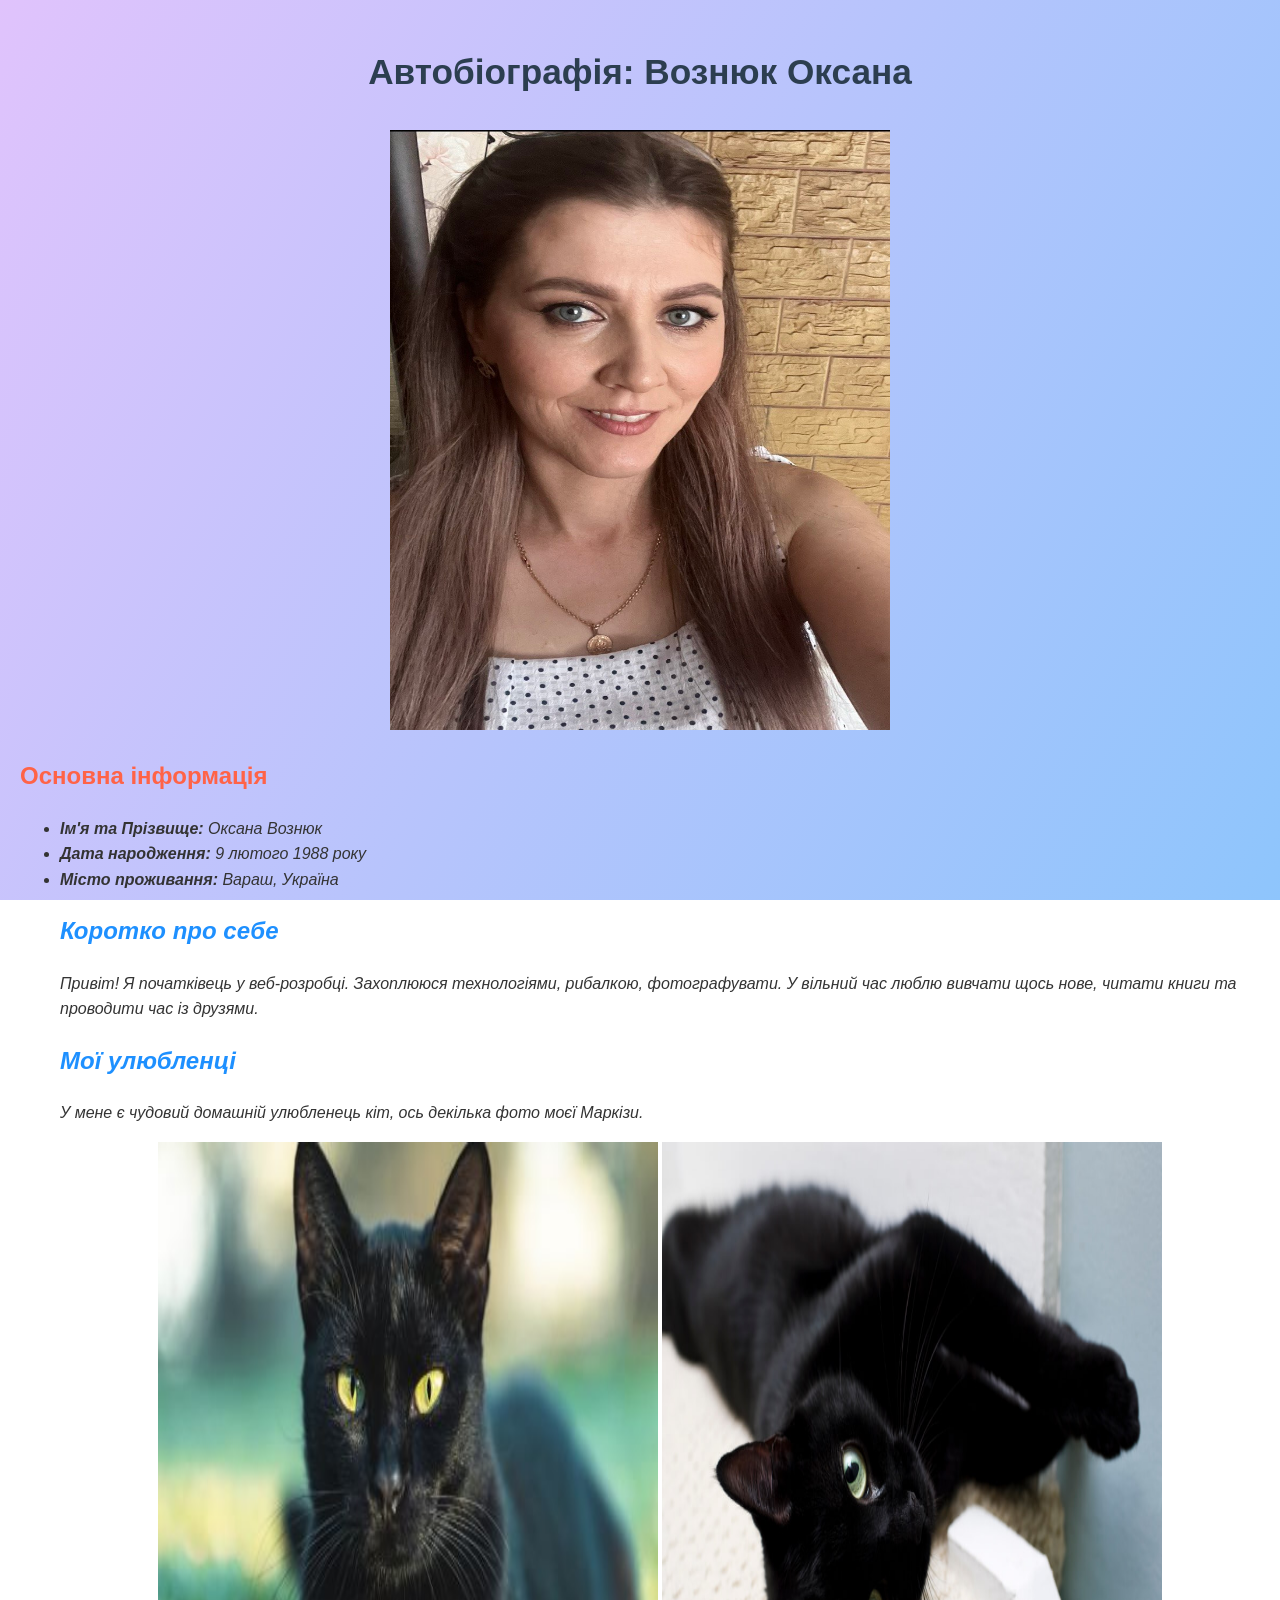
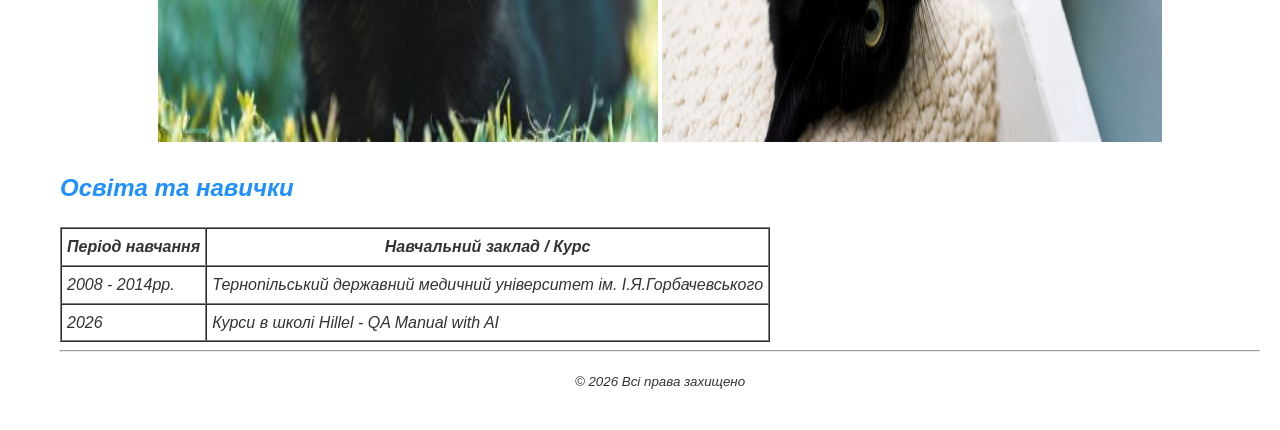
<file: index.html>
<!DOCTYPE html>
 <html>
 <head>
   <title>Про мене - Оксана Вознюк</title>
   <link rel="stylesheet" href="style/style.css">
   </head>
 <body>

 <h1 style="text-align:center;"> Автобіографія: Вознюк Оксана</h1>
  <p align="center">
 <img src="photo/photo_2026-06-26_11-52-06.jpg"Girl in a jacket" width="500" height="600">
 <h2 style="color:Tomato;">Основна інформація</h2>
    <ul>
	 <li><i><b>Ім'я та Прізвище:</b> Оксана Вознюк</li>
        <li><b>Дата народження:</b> 9 лютого 1988 року</li>
        <li><b>Місто проживання:</b> Вараш, Україна</li>
  <h2 style="color:DodgerBlue;">Коротко про себе</h2>
    <p>
        Привіт! Я початківець у веб-розробці. Захоплююся технологіями, рибалкою, фотографувати.
        У вільний час люблю вивчати щось нове, читати книги та проводити час із друзями.
    </p>
	<h2 style="color:DodgerBlue;">Мої улюбленці</h2>
    <p>
	У мене є чудовий домашній улюбленець кіт, ось декілька фото моєї Маркізи.
	<p align="center">
 <img src="photo/30967_0f220945b228b231be93a8355ef2cccb_480x270.jpg"Girl in a jacket" width="500" height="600">
  <img src="photo/7-Awesome-Black-Cat-Breeds-Youll-Want-to-Take-Home1.jpg"Girl in a jacket" width="500" height="600">
    <h2 style="color:DodgerBlue;">Освіта та навички</h2>
    <table border="1" cellpadding="5" cellspacing="0">
        <tr>
            <th>Період навчання</th>
            <th>Навчальний заклад / Курс</th>
        </tr>
        <tr>
            <td>2008 - 2014рр.</td>
            <td>Тернопільський державний медичний університет ім. І.Я.Горбачевського</td>
    </tr>
        <tr>
            <td>2026</td>
            <td>Курси в школі Hillel - QA Manual with AI</td>
        </tr>
    </table>

    <hr>
    <p align="center"><small>&copy; 2026 Всі права захищено</small></p></p>
 </body>
 </html>
</file>
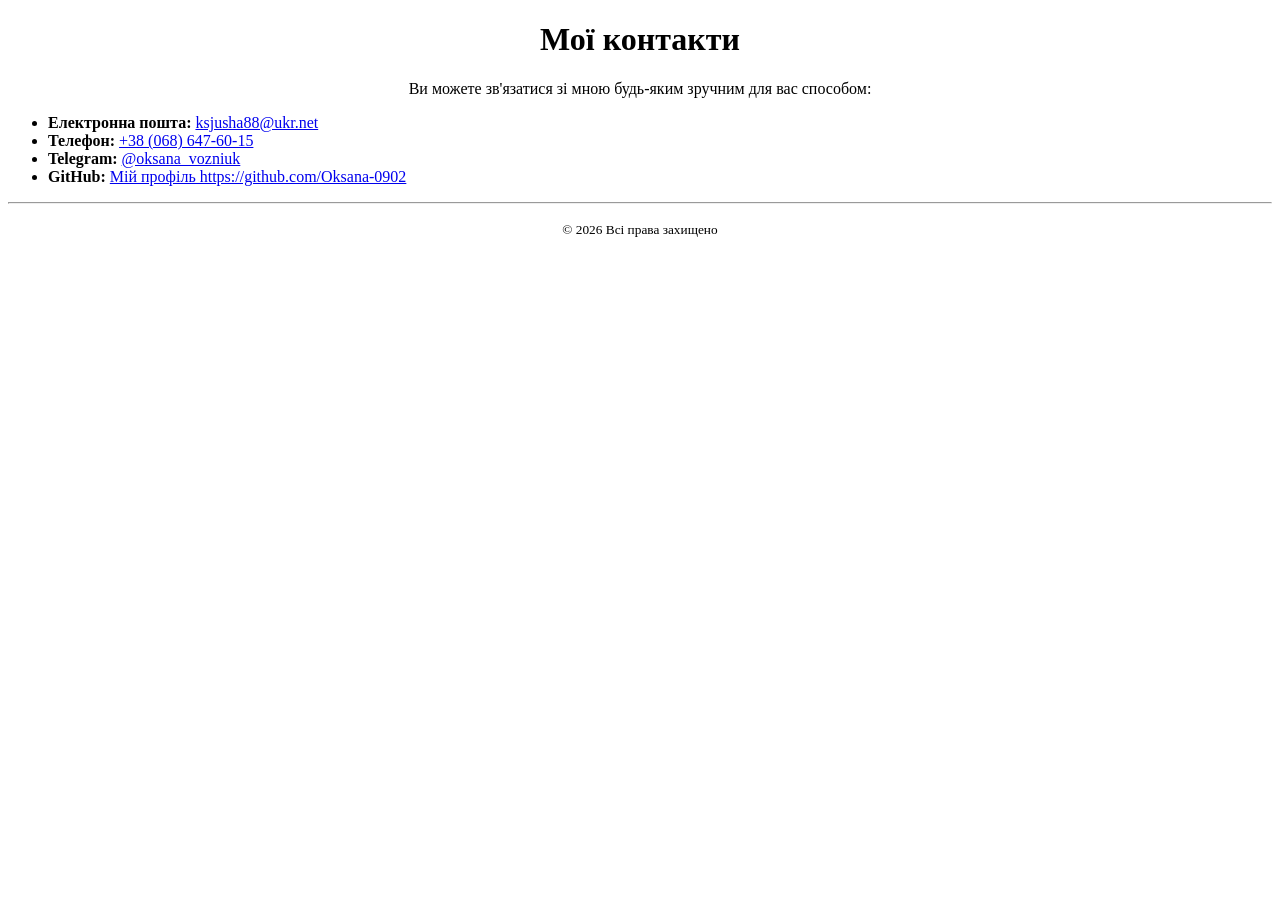
<file: pages/contact.html>
<!DOCTYPE html>
<html lang="uk">
<head>
    <meta charset="UTF-8">
    <title>Зворотній зв'явок — Контакти</title>
</head>
<body>

 

    <h1 align="center">Мої контакти</h1>
    <p align="center">Ви можете зв'язатися зі мною будь-яким зручним для вас способом:</p>

    <!-- Список контактів з посиланнями -->
    <ul>
        <li><b>Електронна пошта:</b> <a href="mailto:example@email.com">ksjusha88@ukr.net</a></li>
          <li><b>Телефон:</b> <a href="tel:+380000000000">+38 (068) 647-60-15</a></li>
        <li><b>Telegram:</b> <a href="https://t.me" target="_blank">@oksana_vozniuk</a></li>
        <li><b>GitHub:</b> <a href="https://github.com" target="_blank">Мій профіль https://github.com/Oksana-0902</a></li>
    </ul>

    <hr>
    <p align="center"><small>&copy; 2026 Всі права захищено</small></p>

</body>
</html>
</file>
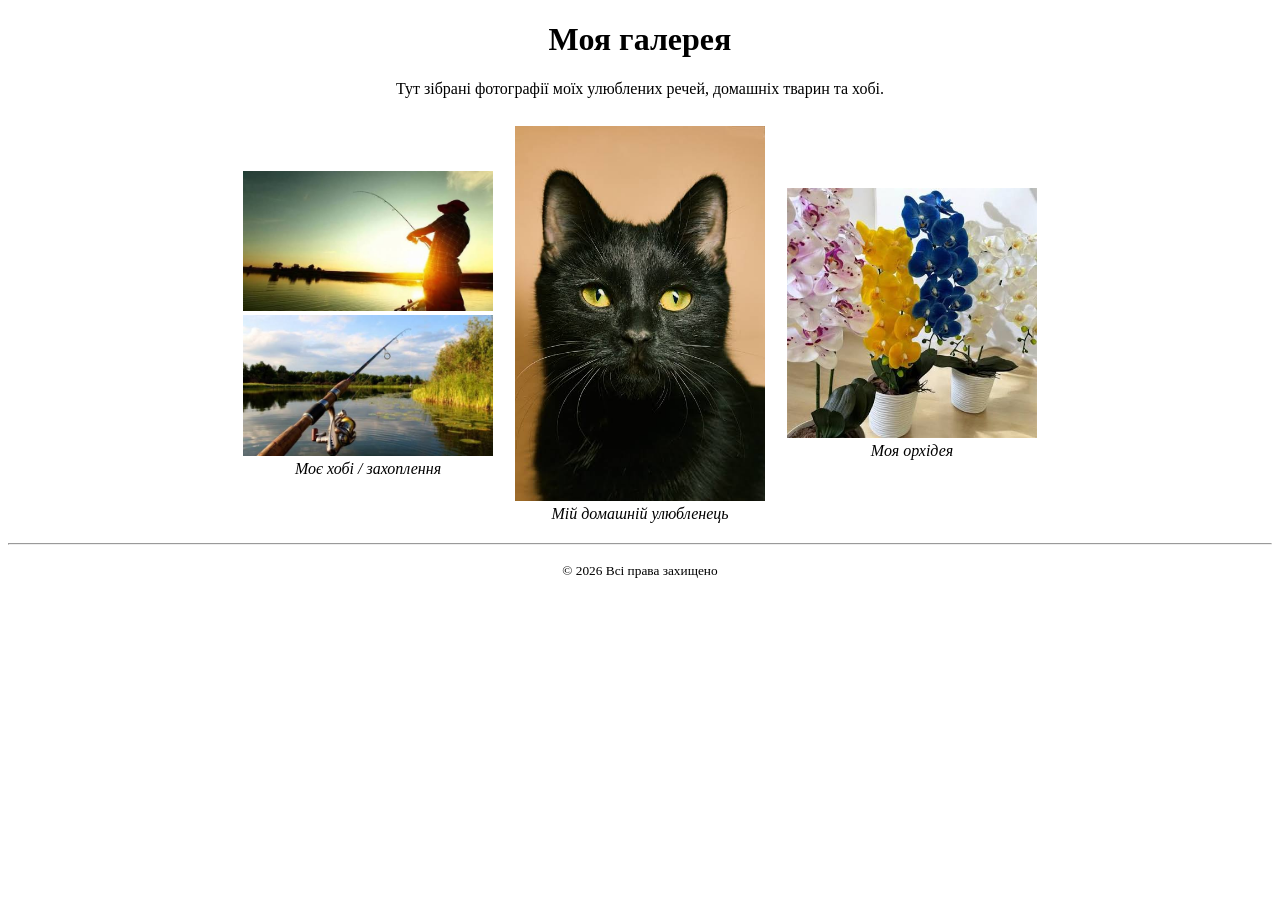
<file: pages/gallery.html>
<!DOCTYPE html>
<html lang="uk">
<head>
    <meta charset="UTF-8">
    <title>Моя Галерея</title>
</head>
<body>

   
    <h1 align="center">Моя галерея</h1>
    <p align="center">Тут зібрані фотографії моїх улюблених речей, домашніх тварин та хобі.</p>

    <!-- Таблиця для акуратного розміщення фотографій без CSS -->
    <table align="center" border="0" cellpadding="10">
        <tr>
            <td align="center">
                <img src="../photo/рибалка.jpg" alt="Моє хобі" width="250"><br>
				 <img src="../photo/рибалка2.jpg" alt="Моє хобі" width="250"><br>
                <i>Моє хобі / захоплення</i>
            </td>
            <td align="center">
                <img src="../photo/киця.jpg" alt="Мій улюбленець" width="250"><br>
                <i>Мій домашній улюбленець</i>
            </td>
            <td align="center">
                <img src="../photo/images4.jpg" alt="Мої квіти" width="250"><br>
                <i>Моя орхідея</i>
            </td>
        </tr>
    </table>

    <hr>
    <p align="center"><small>&copy; 2026 Всі права захищено</small></p>

</body>
</html>
</file>
<file: style/style.css>
body {
    font-family: 'Montserrat', sans-serif;
    background: linear-gradient(120deg, #e0c3fc 0%, #8ec5fc 100%); 
    background-attachment: fixed;
    color: #333333;
    line-height: 1.6;
    margin: 0;
    padding: 20px;
}

.container {
    max-width: 800px;
    margin: 0 auto;
    background: #ffffff;
    padding: 40px;
    border-radius: 12px;
    box-shadow: 0 4px 15px rgba(0, 0, 0, 0.05);
}

h1 {
    text-align: center;
    color: #2c3e50;
    font-size: 2.2rem;
    margin-bottom: 30px;
}

.main-photo-container {
    text-align: center;
    margin-bottom: 30px;
}

main-photo {
    width: 100%;
    max-width: 300px;
    height: auto;
    border-radius: 15px;
    box-shadow: 0 6px 12px rgba(0, 0, 0, 0.1);
}
.info-list {
    list-style-type: none;
    padding: 0;
}

.info-list li {
    padding: 10px 0;
    border-bottom: 1px dashed #e2e8f0;
}

.info-list li span {
    font-weight: 700;
    color: #2c3e50;
    margin-right: 5px;
}
}

.education-table {
    width: 100%;
    border-collapse: separate;
    border-spacing: 0;
    margin-top: 20px;
    background-color: #ffffff;
    border-radius: 10px;
    overflow: hidden;
    box-shadow: 0 4px 12px rgba(0, 0, 0, 0.05);
}

.education-table th, 
.education-table td {
    padding: 14px 18px;
    text-align: left;
    border-bottom: 1px solid #e2e8f0;
}

.education-table tr:last-child td {
    border-bottom: none;
}

.education-table th {
    background-color: #e0f2fe;
    color: #0369a1;
    font-weight: 600;
    text-transform: uppercase;
    font-size: 0.85rem;
    letter-spacing: 0.5px;
}

.education-table tr:nth-child(even) {
    background-color: #f8fafc;
}

.education-table tr:hover td {
    background-color: #f0fdf4;
    transition: background-color 0.2s ease;
}
</file>
